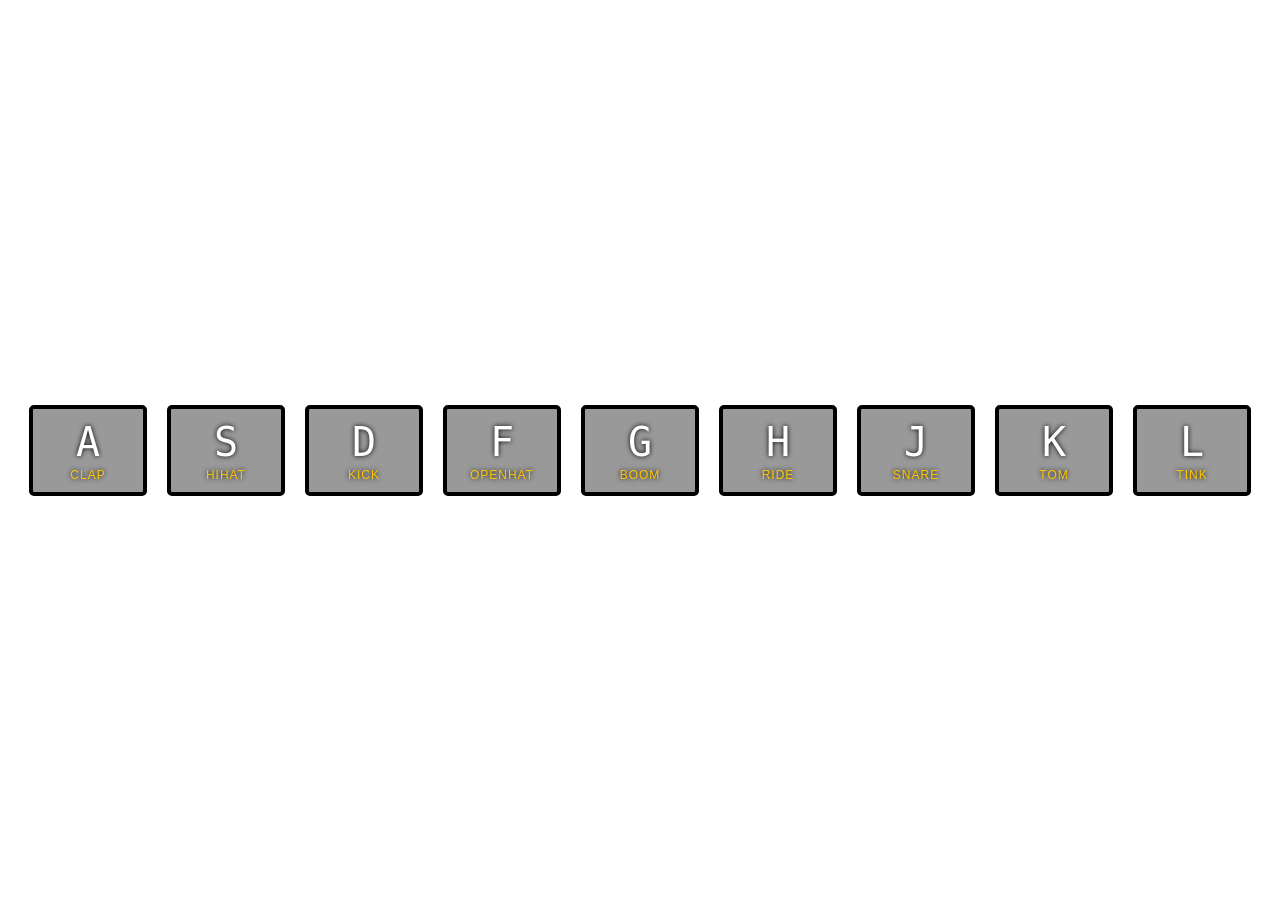
<file: index.html>
<!DOCTYPE html>
<html lang="en">

<head>
  <meta charset="UTF-8">
  <title>JS Drum Kit</title>
  <link rel="stylesheet" href="style.css">
</head>

<body>


  <div class="keys">
    <div data-key="65" class="key">
      <kbd>A</kbd>
      <span class="sound">clap</span>
    </div>
    <div data-key="83" class="key">
      <kbd>S</kbd>
      <span class="sound">hihat</span>
    </div>
    <div data-key="68" class="key">
      <kbd>D</kbd>
      <span class="sound">kick</span>
    </div>
    <div data-key="70" class="key">
      <kbd>F</kbd>
      <span class="sound">openhat</span>
    </div>
    <div data-key="71" class="key">
      <kbd>G</kbd>
      <span class="sound">boom</span>
    </div>
    <div data-key="72" class="key">
      <kbd>H</kbd>
      <span class="sound">ride</span>
    </div>
    <div data-key="74" class="key">
      <kbd>J</kbd>
      <span class="sound">snare</span>
    </div>
    <div data-key="75" class="key">
      <kbd>K</kbd>
      <span class="sound">tom</span>
    </div>
    <div data-key="76" class="key">
      <kbd>L</kbd>
      <span class="sound">tink</span>
    </div>
  </div>

  <audio data-key="65" src="sounds/clap.wav"></audio>
  <audio data-key="83" src="sounds/hihat.wav"></audio>
  <audio data-key="68" src="sounds/kick.wav"></audio>
  <audio data-key="70" src="sounds/openhat.wav"></audio>
  <audio data-key="71" src="sounds/boom.wav"></audio>
  <audio data-key="72" src="sounds/ride.wav"></audio>
  <audio data-key="74" src="sounds/snare.wav"></audio>
  <audio data-key="75" src="sounds/tom.wav"></audio>
  <audio data-key="76" src="sounds/tink.wav"></audio>

  <script>
    const playSound = (e) => {
      const key = document.querySelector(`div[data-key="${e.keyCode}"]`);
      const audio = document.querySelector(`audio[data-key="${e.keyCode}"]`);
      if (!audio) return;

      // console.log(key);
      // console.log(audio);
      key.classList.add('playing');
      audio.play();
      console.log(audio.play());

    }
    document.addEventListener('keydown', playSound);

    const remove = (e) => {
      const key = document.querySelector(`div[data-key="${e.keyCode}"]`);
      if (!key) return;
      key.classList.remove('playing');
    }
    document.addEventListener('keyup', remove);
  </script>


</body>

</html>
</file>
<file: style.css>
html {
  font-size: 10px;

}

body,html {
  margin: 0;
  padding: 0;
  font-family: sans-serif;
}

.keys {
  display: flex;
  flex: 1;
  min-height: 100vh;
  align-items: center;
  justify-content: center;
}

.key {
  border: .4rem solid black;
  border-radius: .5rem;
  margin: 1rem;
  font-size: 1.5rem;
  padding: 1rem .5rem;
  transition: all .07s ease;
  width: 10rem;
  text-align: center;
  color: white;
  background: rgba(0,0,0,0.4);
  text-shadow: 0 0 .5rem black;
}

.playing {
  transform: scale(1.1);
  border-color: #ffc600;
  box-shadow: 0 0 1rem #ffc600;
}

kbd {
  display: block;
  font-size: 4rem;
}

.sound {
  font-size: 1.2rem;
  text-transform: uppercase;
  letter-spacing: .1rem;
  color: #ffc600;
}
</file>
